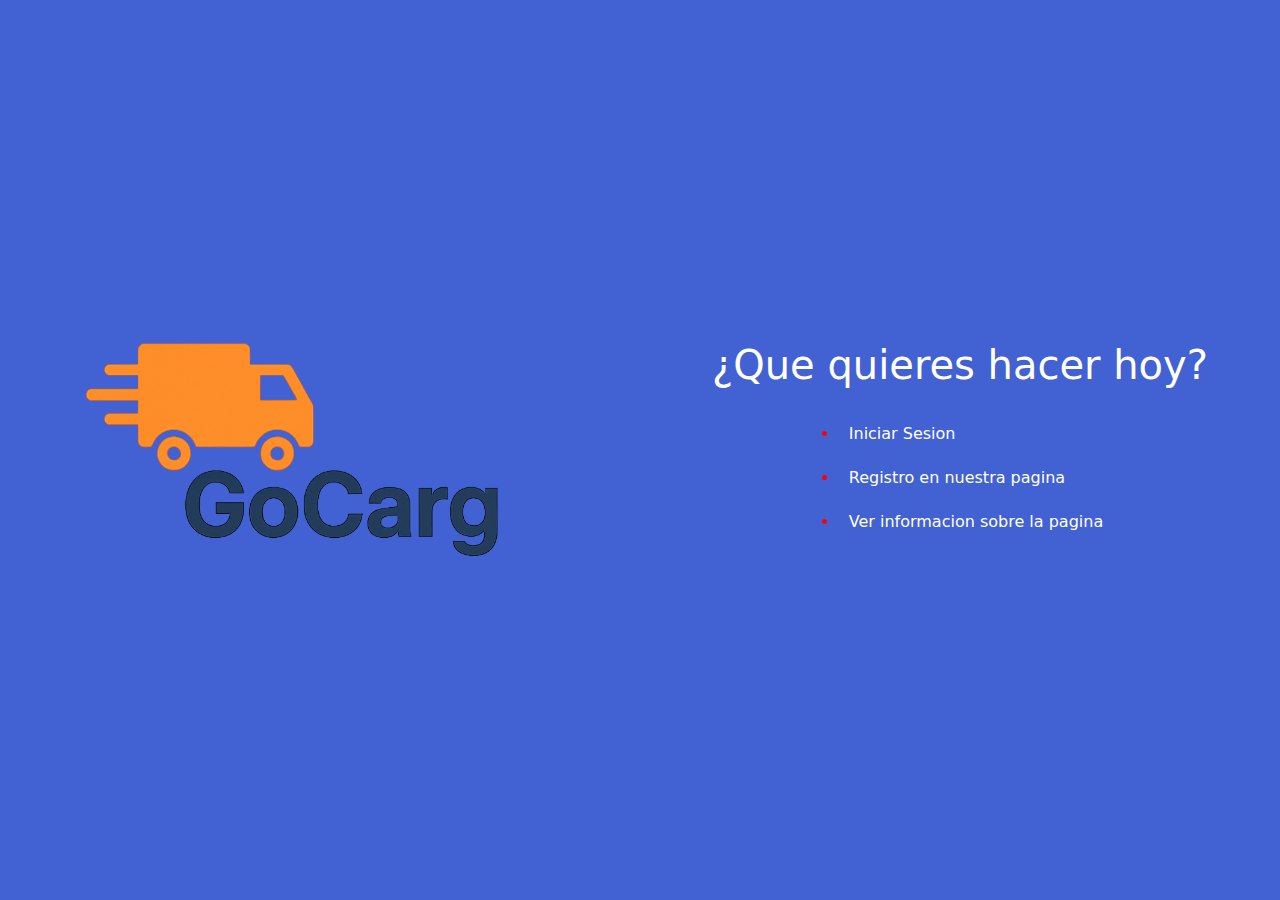
<file: index.html>
<!DOCTYPE html>
<html lang="es">
<head>
    <meta charset="UTF-8">
    <meta name="viewport" content="width=device-width, initial-scale=1.0">
    <title>GoCarg</title>
    <link rel="stylesheet" href="css/bootstrap.min.css">
    <link rel="stylesheet" href="css/estilos.css">
    <script src="js/bootstrap.bundle.min.js"></script>
    <link rel="icon" href="img/logo.png" type="image/x-icon">
</head>
<body>
    <div class="container-fluid" >
        <section>
            <div class="row py-2" >
                <div class="col-6">
                    <img src="img/logo.png" class="img-fluid" alt="">
                </div>
                    <div class="col-6">
                    <div class="transormacion">
                        <h1 class="text-center text-white">¿Que quieres hacer hoy?</h1>
                        <ul>
                            <li><a class="text_inicio" href="inicioSesion.html">Iniciar Sesion</a></li>
                            <li><a class="text_inicio" href="registro.html">Registro en nuestra pagina</a></li>
                            <li><a class="text_inicio" href="">Ver informacion sobre la pagina</a></li>
                        </ul>
                    </div>
                </div>
            </div>
        </section>
    </div>
</body>
</html>
</file>
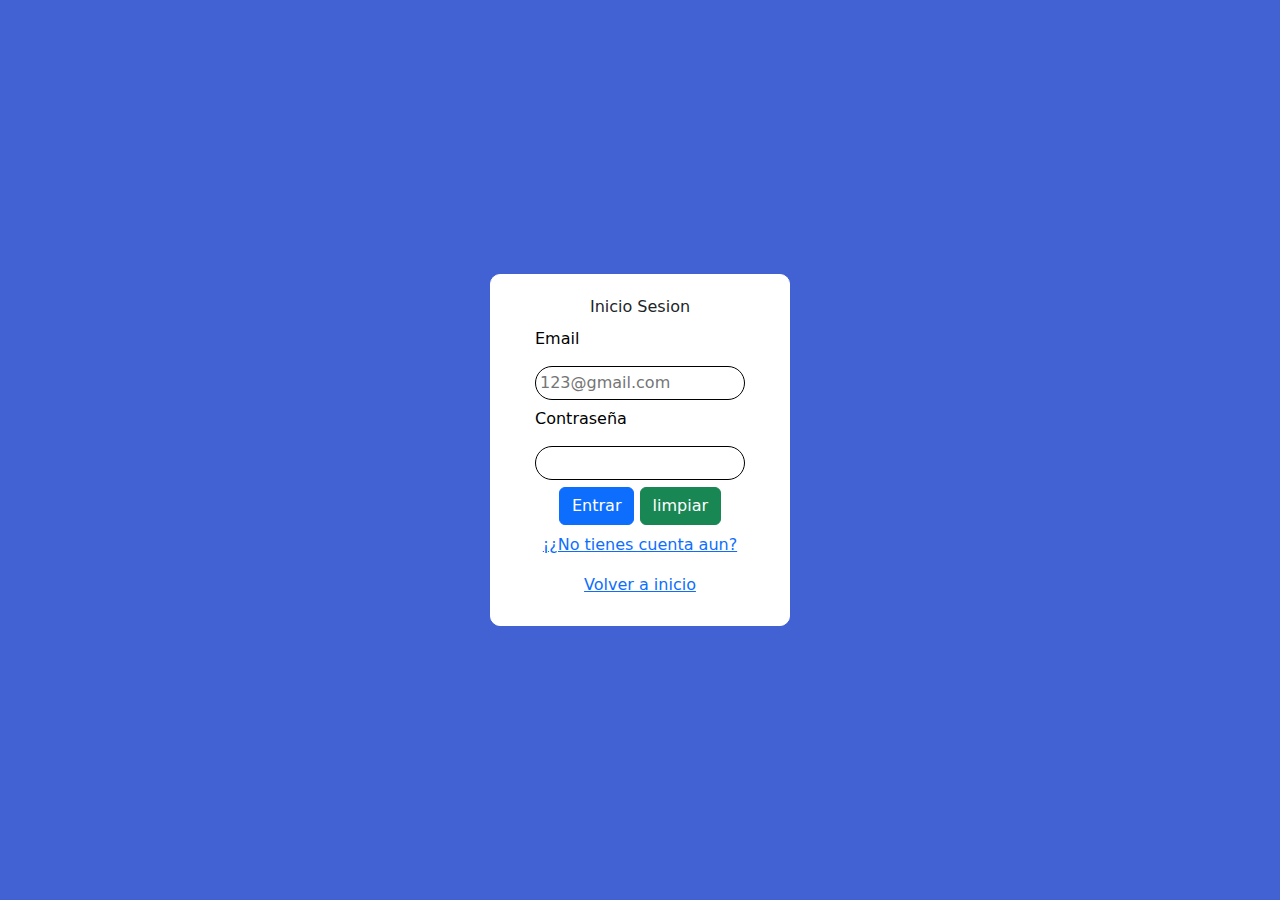
<file: inicioSesion.html>
<!DOCTYPE html>
<html lang="en">
<head>
    <meta charset="UTF-8">
    <meta name="viewport" content="width=device-width, initial-scale=1.0">
    <title>Inicio</title>
    <link rel="stylesheet" href="css/bootstrap.min.css">
    <link rel="stylesheet" href="css/estilos.css">
    <script src="js/bootstrap.bundle.min.js"></script>
    <link rel="icon" href="img/logo.png" type="image/x-icon">
</head>
<body class="body1">
    <div class="container-fluid" >
            <form action="">
                <label class="form-label">Inicio Sesion</label>
                <div>
                    <label class="form-label text-black">Email</label><br>
                    <input required type="email" name="email" id="email" placeholder="123@gmail.com">
                </div>
                <div>
                    <label class="form-label text-black">Contraseña</label><br>
                    <input required type="password" name="contraseña" id="contraseña">
                </div>

                <div>
                    <button type="submit" id="botonEntrar" class="btn btn-primary" onclick="iniciarSesion(event)">Entrar</button>
                    <button type="reset" class="btn btn-success">limpiar</button>
                </div>

                <a href="registro.html" class="py-2">¡¿No tienes cuenta aun?</a>
                <a href="index.html" class="py-2">Volver a inicio</a>
            </form>
    </div>
    <script src="js/javaScript.js"></script>
</body>
</html>
</file>
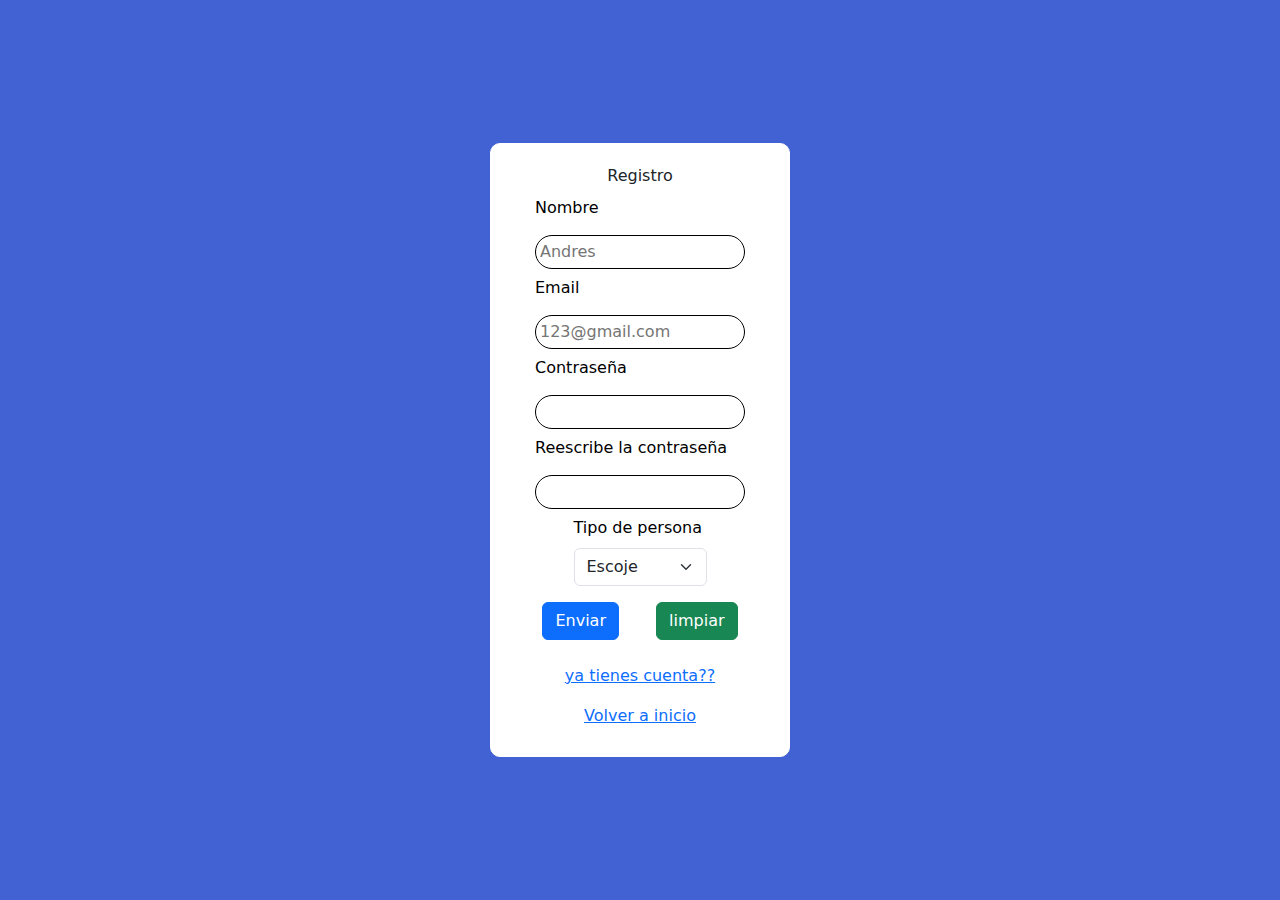
<file: registro.html>
<!DOCTYPE html>
<html lang="en">
<head>
    <meta charset="UTF-8">
    <meta name="viewport" content="width=device-width, initial-scale=1.0">
    <title>registro</title>
    <link rel="stylesheet" href="css/bootstrap.min.css">
    <link rel="stylesheet" href="css/estilos.css">
    <script src="js/bootstrap.bundle.min.js"></script>
    <link rel="icon" href="img/logo.png" type="image/x-icon">
</head>
<body class="body1">
    <div class="container-fluid" >
            <form action="index.php" method="post" enctype="multipart/form-data">
                <label class="form-label">Registro</label>
                <div>
                    <label class="form-label text-black">Nombre</label><br>
                    <input required type="text" name="Nombre" id="Nombre" placeholder="Andres">
                </div>
                <div>
                    <label class="form-label text-black">Email</label><br>
                    <input required type="email" name="email" id="email" placeholder="123@gmail.com">
                </div>
                <div>
                    <label class="form-label text-black">Contraseña</label><br>
                    <input required type="password" name="Contraseña" id="Contraseña">
                </div>

                <div>
                    <label class="form-label text-black">Reescribe la contraseña</label><br>
                    <input required type="password" name="contraseña" id="contraseña">
                </div>

                <div>
                    <label class="form-label text-black">Tipo de persona</label><br>
                    <select class="form-select" name="Tipo_persona" id="Tipo_persona" onchange="cambiar()">
                        <option value="">Escoje</option>
                        <option value="conductor">Conductor</option>
                        <option value="cliente">Cliente</option>
                    </select>
                </div>

                <div class="row" id="mostrar" style="display: none;">
                    <div class="col">
                        <label class="form-label">Placa del vehículo</label>
                        <input type="number" name="placa" id="placa">
                    </div>
                    <div class="col">
                        <label class="form-label">Tipo de vehiculo</label>
                        <input type="text" name="vehiculo" id="vehiculo">
                    </div>
                </div>

                <div>
                    <button type="submit" class="btn btn-primary m-3" name="registro">Enviar</button>
                    <button type="reset" class="btn btn-success m-3">limpiar</button>
                </div>

                <a href="inicioSesion.html" class="py-2">ya tienes cuenta?? </a>
                <a href="index.html" class="py-2">Volver a inicio</a>

            </form>
    </div>
    
    <script src="js/javaScript.js" ></script>
</body>
</html>
</file>
<file: css/estilos.css>
/*Lo basico de la pagina*/
*{
    padding: 0;
    margin: 0;
    box-sizing: border-box;
    text-decoration: none;
    scrollbar-color: blue white;
    scrollbar-width: thin;
}

body{
    background-color: #4261d3;
    display: flex;
    justify-content: center;
    align-items: center;
    height: 100vh;
}
.transormacion{
    display: flex;
    justify-content: center;
    align-items: center;
    height: 100%;
    flex-direction: column;
    gap: 15px;
}
ul{
    list-style: disc;
    color: red;
}

li{
    padding: 10px;
}

.text_inicio{
    text-decoration: none;
    color: white;
}


form {
    display: flex;
    flex-direction: column;
    justify-content: center;
    align-items: center;
    border: 1px solid white;
    width: 300px;
    padding: 20px; 
    background-color: #ffff;
    border-radius: 10px;
    margin: auto;
}
.body1{
    justify-content: center;
    align-items: center;
}
input{
    border: 1px solid black;
    border-radius: 25px;
    padding: 4px;
    margin-top: 7px;
    margin-bottom: 7px;
}
/*Empezando con cliente y conductor*/
.imagen_clientelo{
    width: 100px;
}
header{
    position: fixed;
    top: 0;
    background-color: white;
    width: 100%;
    left: 0;
    z-index: 1;
}

.ul{
    display: flex;
    align-items: center;
    justify-content: center;
    gap: 20px;
    list-style: none;
    transform: translateY(50%);
}
.text{
    text-decoration: none;
    color: black;
}
main{
    margin-top: 940px;
}

.second_{
    display: flex;
    flex-direction: column;
    align-items: center;
    justify-content: center;
    height: 50%;
    transform: translateY(50%);
}
</file>
